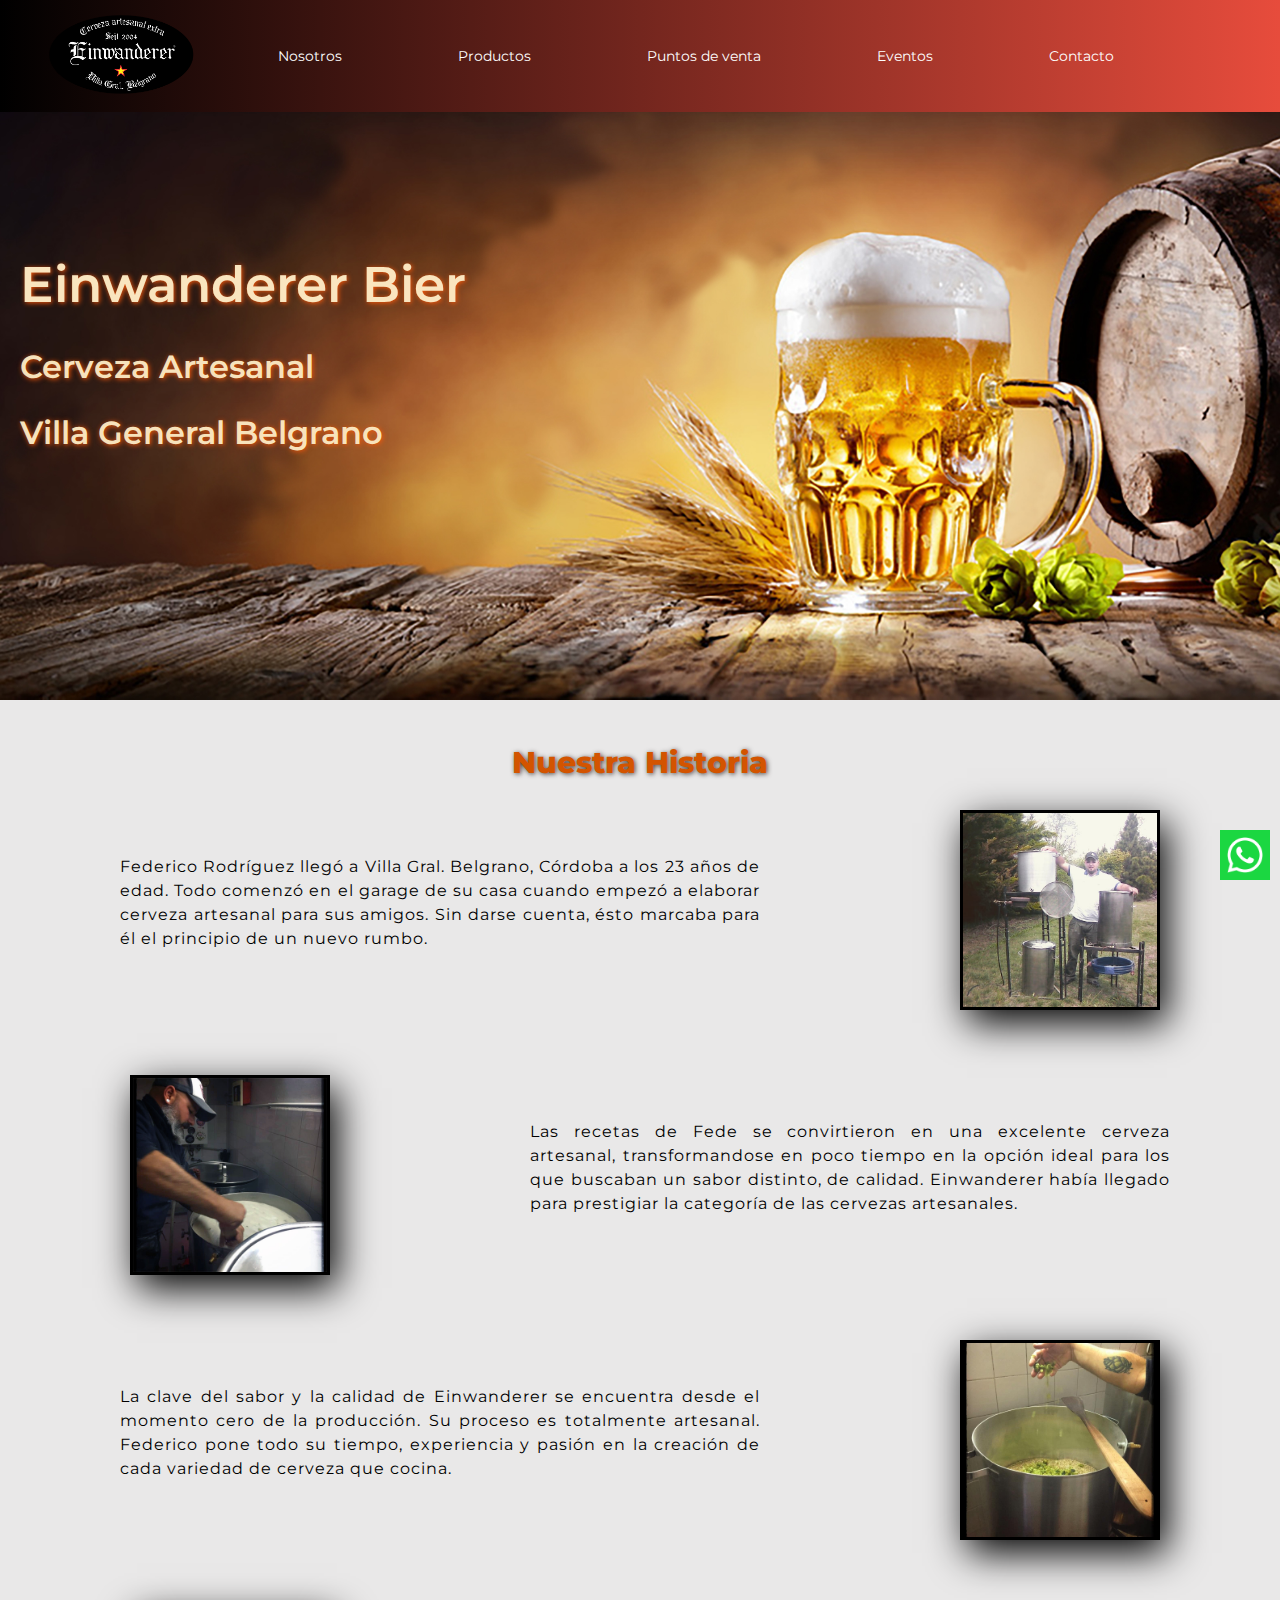
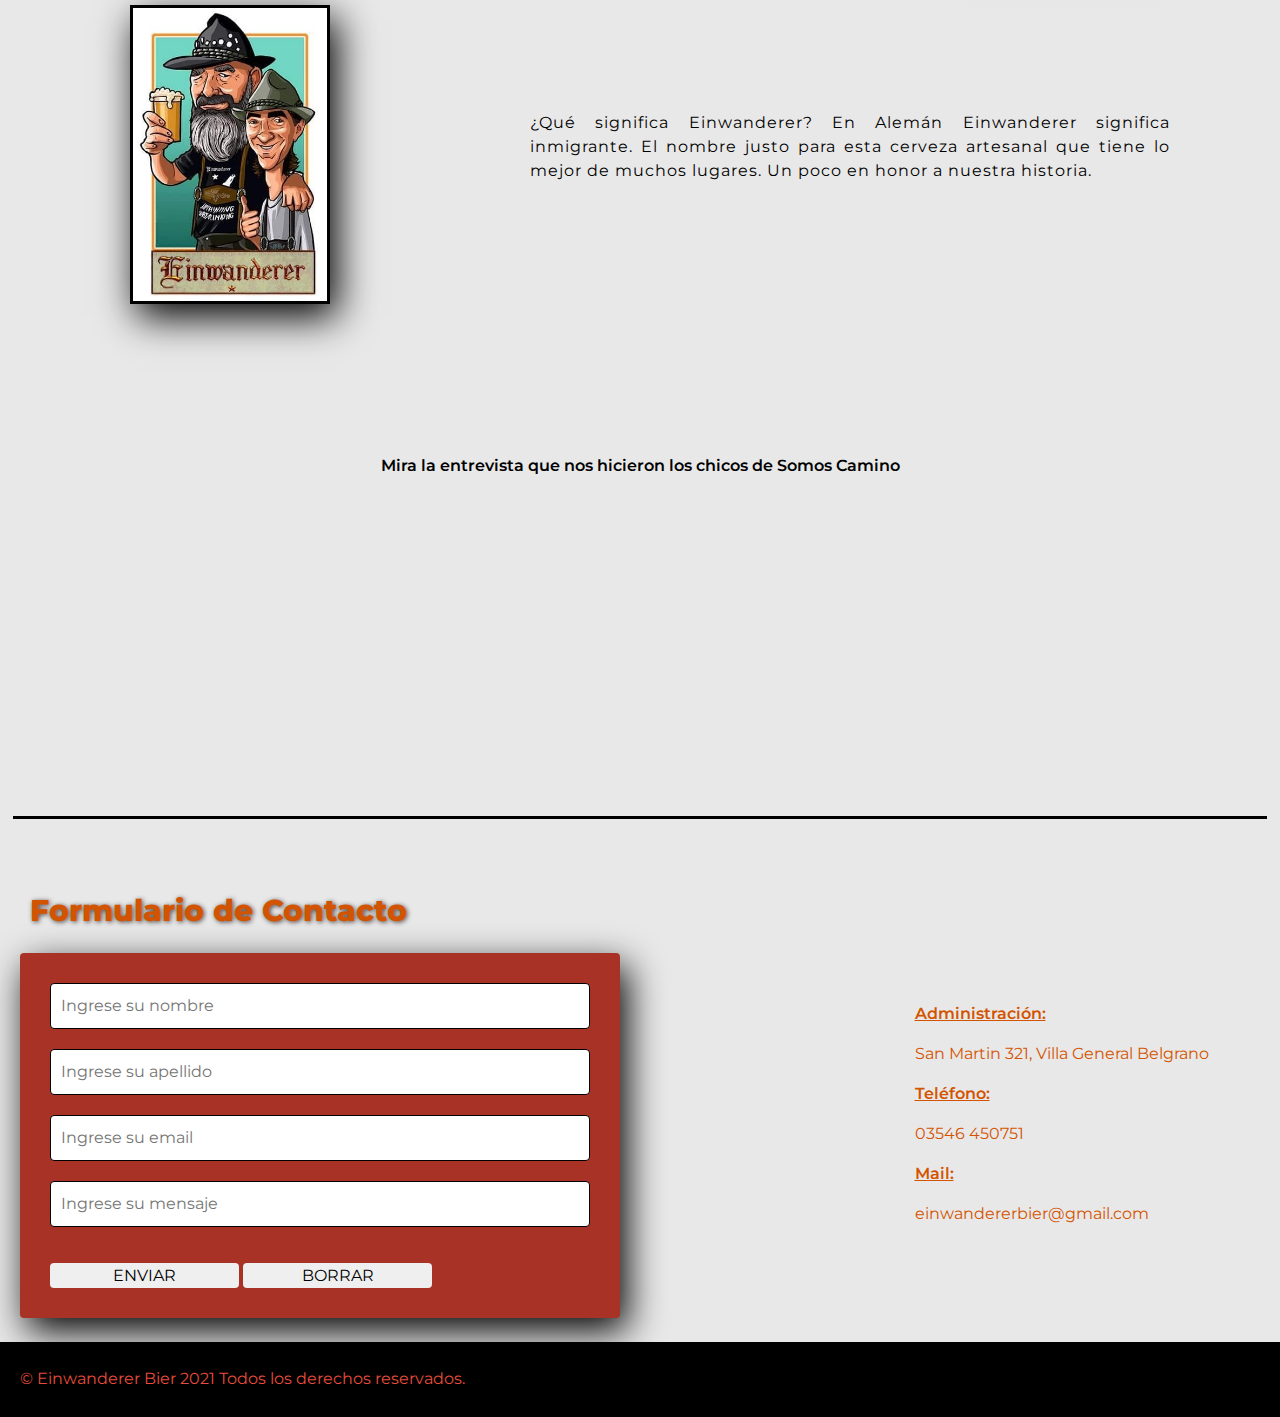
<file: index.html>
<!DOCTYPE html>
<html>
<head>
	<meta charset="utf-8">
	<meta name="description" content="Einwanderer-Bier la mejor cerveceria artesanal de Villa General Belgrano">
	<meta name="keywords" content="Cerveza, Einwanderer, artesanal, Villa General Belgrano, Gin">
	<meta name=viewport content="width=device-width, initial-scale=1">	
	<link rel="stylesheet" href="bootstrap/css/bootstrap.min.css">
	<link rel="stylesheet" href="https://use.fontawesome.com/releases/v5.15.3/css/all.css" integrity="sha384-SZXxX4whJ79/gErwcOYf+zWLeJdY/qpuqC4cAa9rOGUstPomtqpuNWT9wdPEn2fk" crossorigin="anonymous">
    <link rel="stylesheet" type="text/css" href="estilos/style.css">
	<title>Einwanderer Bier</title>
</head>
<body>	
		<div id="grilla">
			<div id="header">
				<!--Barra de navegacion-->
				<nav class="navbar navbar-expand-lg contHeader navbar-light">					
					<a href="index.html" class="logo"> <img src="media/logo1.png"></a>
					<button class="navbar-toggler" type="button" data-toggle="collapse" data-target="#navbarNav" aria-controls="navbarNav" aria-expanded="false" aria-label="Toggle navigation">
					<span class="navbar-toggler-icon"></span>
					</button>
					<div class="collapse navbar-collapse" id="navbarNav">
					<ul class="navbar-nav">
						<li class="nav-item">
							<a class="nav-link" href="#Historia">Nosotros<span class="sr-only"></span></a>
						</li>
						<li class="nav-item">
							<a class="nav-link" href="productos.html">Productos</a>
						</li>
						<li class="nav-item">
							<a class="nav-link" href="pventas.html">Puntos de venta</a>
						</li>
						<li class="nav-item">
							<a class="nav-link" href="eventos.html">Eventos</a>
						</li>
						
						<li class="nav-item">
							<a class="nav-link" href="#formularioContacto">Contacto</a>
						</li>
					</ul>
					</div>
				</nav>
				<!--Fin barra de navegacion-->
			</div>
			<!--Banner-->
			 <section class="banner">
				<div class="imgBanner">					
					<h1 class="type-bold">Einwanderer Bier </h1> 
					<h2 class="type-bold">Cerveza Artesanal</h2>
					 <h2 class="type-bold">Villa General Belgrano</h2>
				</div>			
			</section>
			<!--Fin Banner-->
			<!--Historia-->
			<article id="Historia" class="historia">
				<div class="titulo type-extraBold text-lg">Nuestra Historia</div>
				<div class="nosotros">
					<p class="texto type-regular text-sm">
						Federico Rodríguez llegó a Villa Gral. Belgrano, Córdoba a los 23 años de edad. Todo comenzó en el garage de su casa cuando empezó a elaborar cerveza artesanal para sus amigos.
						Sin darse cuenta, ésto marcaba para él el principio de un nuevo rumbo.					
					</p>
					<img class="foto" src="media/inicios.jpg" alt="imagen de historia">					
				</div>
				<div class="nosotros">
					<img class="fotoUno" src="media/Einwanderer04.jpg" alt="imagen de una coccion">
					<p class="textoUno type-regular text-sm">
						Las recetas de Fede se convirtieron en una excelente cerveza artesanal, transformandose en poco tiempo en la opción ideal para los que buscaban un sabor distinto, de calidad.
						Einwanderer había llegado para prestigiar la categoría de las cervezas artesanales.
					</p>						
				</div>
				<div class="nosotros">					
					<p class="texto type-regular text-sm">
						La clave del sabor y la calidad de Einwanderer se encuentra desde el momento cero de la producción. Su proceso es totalmente artesanal. Federico pone todo su tiempo, experiencia y pasión en la creación de cada variedad de cerveza que cocina.
					</p>
					<img class="foto" src="media/lupulo.jpg" alt="imagen de coccion con lupulo">						
				</div>
				<div class="nosotros">
					<img class="fotoUno" src="media/amargura5.jpg" alt="imagen de Caricatura">
					<p class="textoUno type-regular text-sm">
						¿Qué significa Einwanderer?  En Alemán Einwanderer significa inmigrante. El nombre justo para esta cerveza artesanal que tiene lo mejor de muchos lugares. Un poco en honor a nuestra historia.
					</p>						
				</div>
				<div class="video">
					<p class="textoDos type-bold">Mira la entrevista que nos hicieron los chicos de Somos Camino </p>
					<iframe width="560" height="315" src="https://www.youtube.com/embed/QbAP6XxtoAs" title="YouTube video player" frameborder="0" allow="accelerometer; autoplay; clipboard-write; encrypted-media; gyroscope; picture-in-picture" allowfullscreen></iframe>	
				
				</div>
			</article>
				<!--Fin de historia-->
				<!--Formulario de contacto-->	
			<div id="formularioContacto" class="formulario mtop-2">
				<div class="formularioTitulo type-extraBold text-lg mtop-4 form">Formulario de Contacto</div>
				<form action="post">
					<div class="formContacto bgColorRed mbottom-3">
						<input type="text" class="control " name="nombre" id="nombre" placeholder="Ingrese su nombre" >
						<input type="text" class="control " name="apellido" id="apellido" placeholder="Ingrese su apellido">
						<input type="email" class="control " name="email" id="email" placeholder="Ingrese su email">
						<input type="text" class="control " name="mensaje" id="mensaje" placeholder="Ingrese su mensaje">	
						<button type="button" class=" boton mtop-2" data-toggle="modal" data-target="#enviarModal">
						Enviar
						</button>
						<div class="modal fade" id="enviarModal" tabindex="-1" aria-labelledby="enviarModalLabel" aria-hidden="true">
							<div class="modal-dialog">
								<div class="modal-content">
									<div class="modal-header"> 
										<button type="button" class="close" data-dismiss="modal" aria-label="Close">
											<span aria-hidden="true">&times;</span>
										</button>
									</div>
									<div class="modal-body">
										<p class="text-lg colorRed type-bold">Muchas gracias por enviar su mensaje</p>
									</div>
									<div class="modal-footer">
										<button type="button" class="boton" data-dismiss="modal">Cerrar</button>						  
									</div>
								</div>
							</div>						
						</div>
					<button type="reset" class="boton mtop-2" >Borrar</button>					
				</form>						
				</div>
			</div>
				<!--Fin Formulario de contacto-->
				<!--Datos de contacto-->
			<div class="datos">
				<p class="textoDecorado type-bold">Administración:</p>
				<p>San Martin 321, Villa General Belgrano</p>
				<p class="textoDecorado type-bold">Teléfono:</p>
				<p>03546 450751</p>
				<p class="textoDecorado type-bold">Mail:</p>
				<p>einwandererbier@gmail.com</p>
			</div>
				<!--Fin datos de contacto-->
				<!--Footer-->
			<footer class="footer d-flex flex-row mtop-5">
					<div class="textoFooter d-flex">
						<p>© Einwanderer Bier 2021 Todos los derechos reservados.</p>
					</div>				
					<div class="d-flex flex-row iconos">
					<a href="https://www.instagram.com/einwandererbier/" target="_blank"><i class="fab fa-instagram mt-2 mbottom-2"></i></a>
					<a href="https://www.facebook.com/Einwanderer-Bier-1752479805010813/" target="_blank"><i class="fab fa-facebook mt-2 mbottom-2"></i></a>									
					</div>		
						
			</footer>
				<!--Fin de footer-->
		</div>
				<!--Icono de whatsapp-->
	
		<div class="wa">
			<a href="https://wa.me/5493546450751/" target="_blank"><img src="media/wa.png" alt="" class=" wa wa__icono wa__icono--sm"></a>
		</div>
			<!--Fin icono de whatsapp-->
	<script src="bootstrap/js/jquery-3.5.1.slim.min.js"></script>
    <script src="bootstrap/js/bootstrap.bundle.min.js"></script>
</body>
</html>
</file>
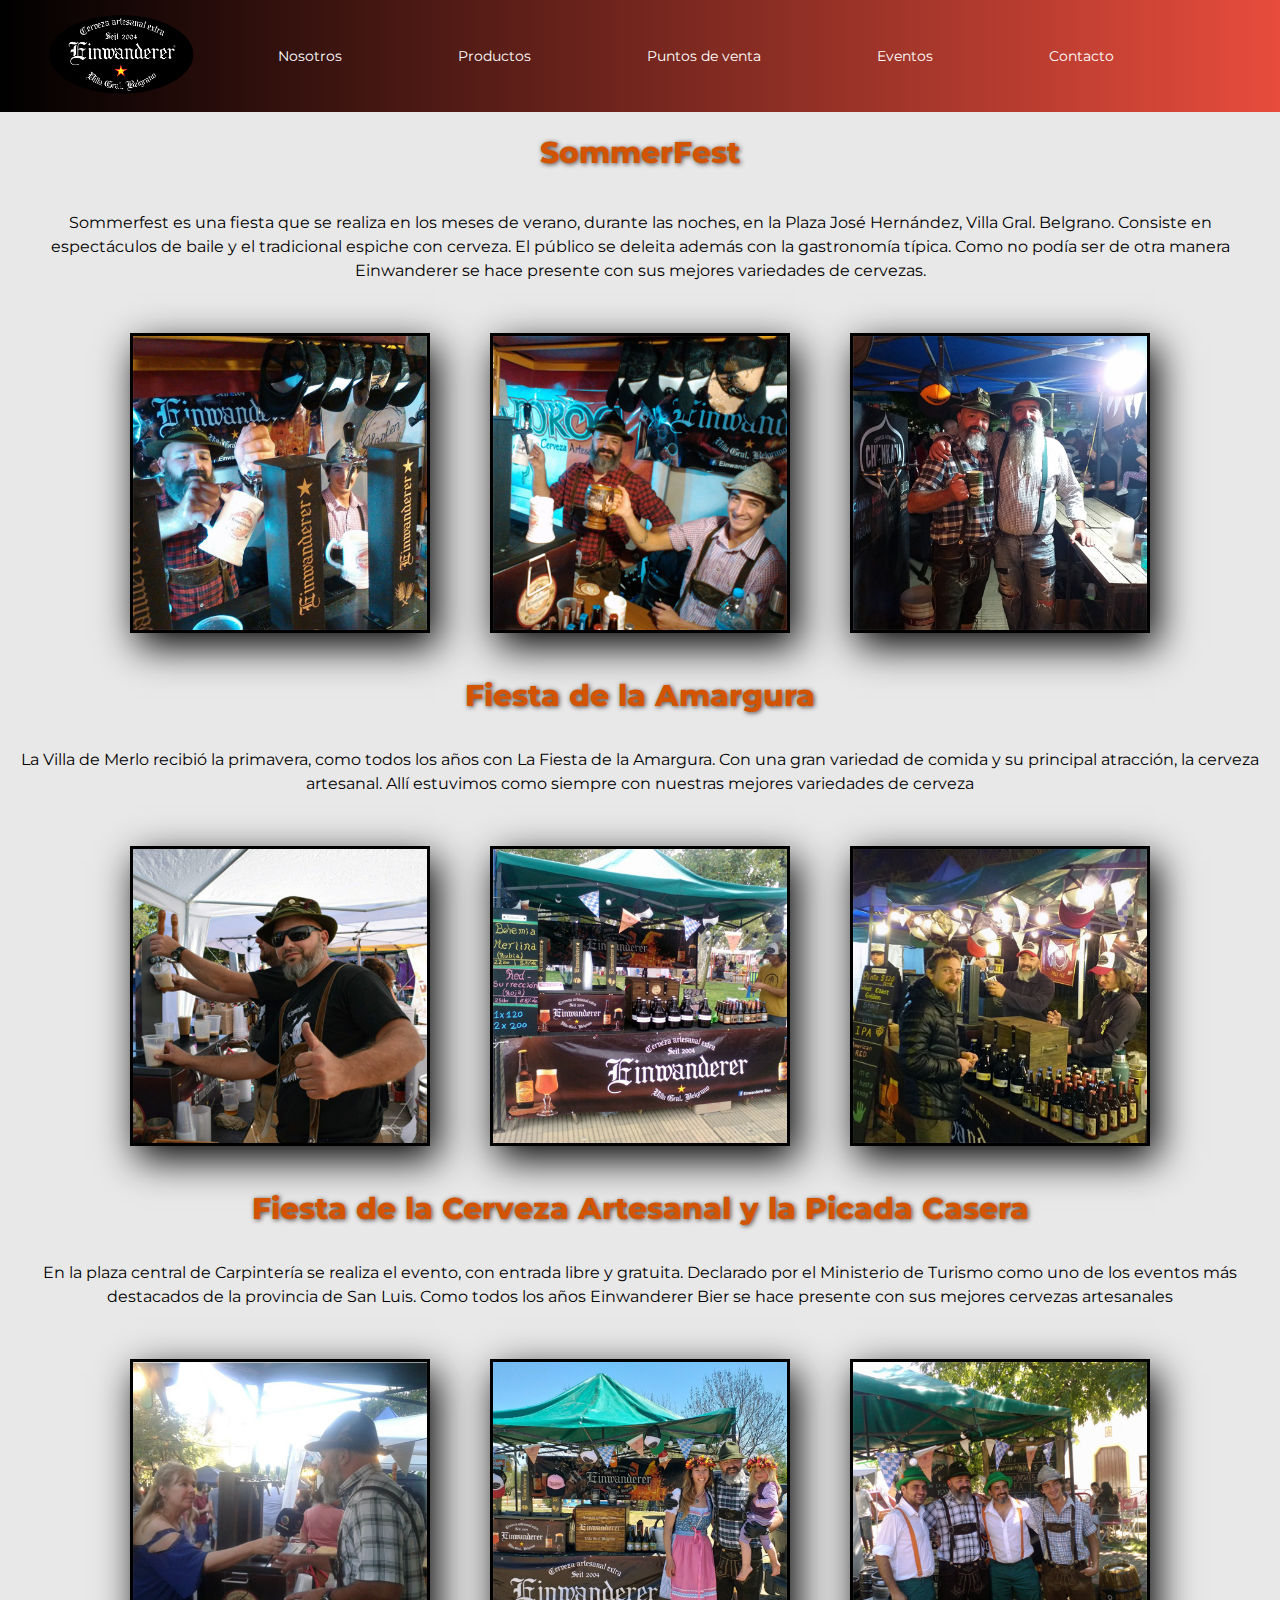
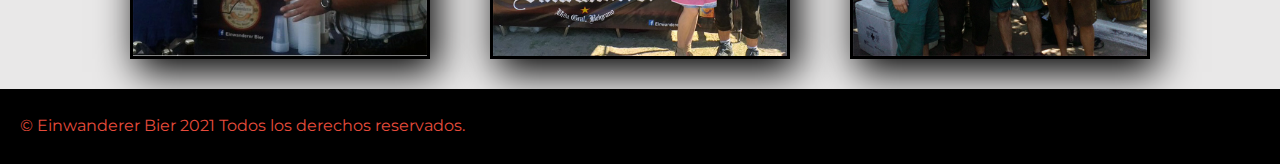
<file: eventos.html>
<!DOCTYPE html>
<html lang="en">
<head>
    <meta charset="utf-8">
	<meta name="description" content="Eventos donde participa Einwanderer Bier">
	<meta name="keywords" content=" cerveza artesanal,Einwanderer,eventos, fiestas, Villa General Belgrano, Merlo, Carpinteria">
	<meta name=viewport content="width=device-width, initial-scale=1">
	<link rel="stylesheet" href="https://use.fontawesome.com/releases/v5.15.3/css/all.css" integrity="sha384-SZXxX4whJ79/gErwcOYf+zWLeJdY/qpuqC4cAa9rOGUstPomtqpuNWT9wdPEn2fk" crossorigin="anonymous">
	<link rel="stylesheet" href="bootstrap/css/bootstrap.min.css">
	<link rel="stylesheet" type="text/css" href="estilos/style.css">
    <title>Eventos</title>
</head>
<body>
   		 <!--Barra de navegacion-->
	<div id="header">
		<nav class="navbar navbar-expand-lg contHeader navbar-light">					
			<a href="index.html" class="logo"> <img src="media/logo1.png"></a>
			<button class="navbar-toggler" type="button" data-toggle="collapse" data-target="#navbarNav" aria-controls="navbarNav" aria-expanded="false" aria-label="Toggle navigation">
			<span class="navbar-toggler-icon"></span>
			</button>
			<div class="collapse navbar-collapse" id="navbarNav">
				<ul class="navbar-nav">
					<li class="nav-item">
						<a class="nav-link" href="index.html#Historia">Nosotros<span class="sr-only"></span></a>
					</li>
					<li class="nav-item">
						<a class="nav-link" href="productos.html">Productos</a>
					</li>
					<li class="nav-item">
						<a class="nav-link" href="pventas.html">Puntos de venta</a>
					</li>
					<li class="nav-item">
						<a class="nav-link" href="eventos.html">Eventos</a>
					</li>					
					<li class="nav-item">
						<a class="nav-link" href="index.html#formularioContacto">Contacto</a>
					</li>
				</ul>
			</div>
		</nav>
	</div>
			<!--Fin barra de navegacion-->
			<!--Eventos-->
	<section>
		<div class="evento">
			<p class="fiestaTituloUno type-extraBold text-lg">SommerFest</p>
			<p class="fiesta"> Sommerfest es una fiesta que se realiza en los meses de verano, durante las noches, en la Plaza José Hernández, Villa Gral. Belgrano.
			Consiste en espectáculos de baile y el tradicional espiche con cerveza. El público se deleita además con la gastronomía típica.
			Como no podía ser de otra manera Einwanderer se hace presente con sus mejores variedades de cervezas.</p>
			<div class="imagenFiesta">
				<img src="media/sommer1.jpg" alt="Sommerfest">
				<img src="media/sommer2.jpg" alt="sommerfest">
				<img src="media/sommer3.jpg" alt="sommerfest">
			</div>
		</div>
		<div class="evento">
			<p class="fiestaTitulo type-extraBold text-lg">Fiesta de la Amargura</p>
			<p class="fiesta">La Villa de Merlo recibió la primavera, como todos los años con La Fiesta de la Amargura.
			Con una gran variedad de comida y su principal atracción, la cerveza artesanal.
			Allí estuvimos como siempre con nuestras mejores variedades de cerveza</p>
			<div class="imagenFiesta">
				<img src="media/amargura1.jpg" alt="fiesta de la amargura">
				<img src="media/amargura2.jpg" alt="fiesta de la amargura">
				<img src="media/amargura4.jpg" alt="fiesta de la amargura">
			</div>
		</div>
		<div class="evento">
			<p class="fiestaTitulo type-extraBold text-lg">Fiesta de la Cerveza Artesanal y la Picada Casera</p>
			<p class="fiesta">En la plaza central de Carpintería se realiza el evento, con entrada libre y gratuita.
			Declarado por el Ministerio de Turismo como uno de los eventos más destacados de la provincia de San Luis.
			Como todos los años Einwanderer Bier se hace presente con sus mejores cervezas artesanales</p>
			<div class="imagenFiesta">
				<img src="media/carpinteria1.jpg" alt="fiesta de Carpinteria">
				<img src="media/carpinteria6.jpg" alt="fiesta de Carpinteria">
				<img src="media/carpinteria3.jpg" alt="fiesta de Carpinteria">
			</div>
		</div>
	</section>	
		<!--Fin de eventos-->
		<!--Footer-->
		<footer class="footer d-flex flex-row mtop-5">
			<div class="textoFooter d-flex">
				<p>© Einwanderer Bier 2021 Todos los derechos reservados.</p>
			</div>				
			<div class="d-flex flex-row iconos">
				<a href="https://www.instagram.com/einwandererbier/" target="_blank"><i class="fab fa-instagram mt-2 mbottom-2"></i></a>
				<a href="https://www.facebook.com/Einwanderer-Bier-1752479805010813/" target="_blank"><i class="fab fa-facebook mt-2 mbottom-2"></i></a>									
			</div>				
		</footer>
		<!--Fin de footer-->

		<script src="bootstrap/js/jquery-3.5.1.slim.min.js"></script>
		<script src="bootstrap/js/bootstrap.bundle.min.js"></script> 
</body>
</html>
</file>
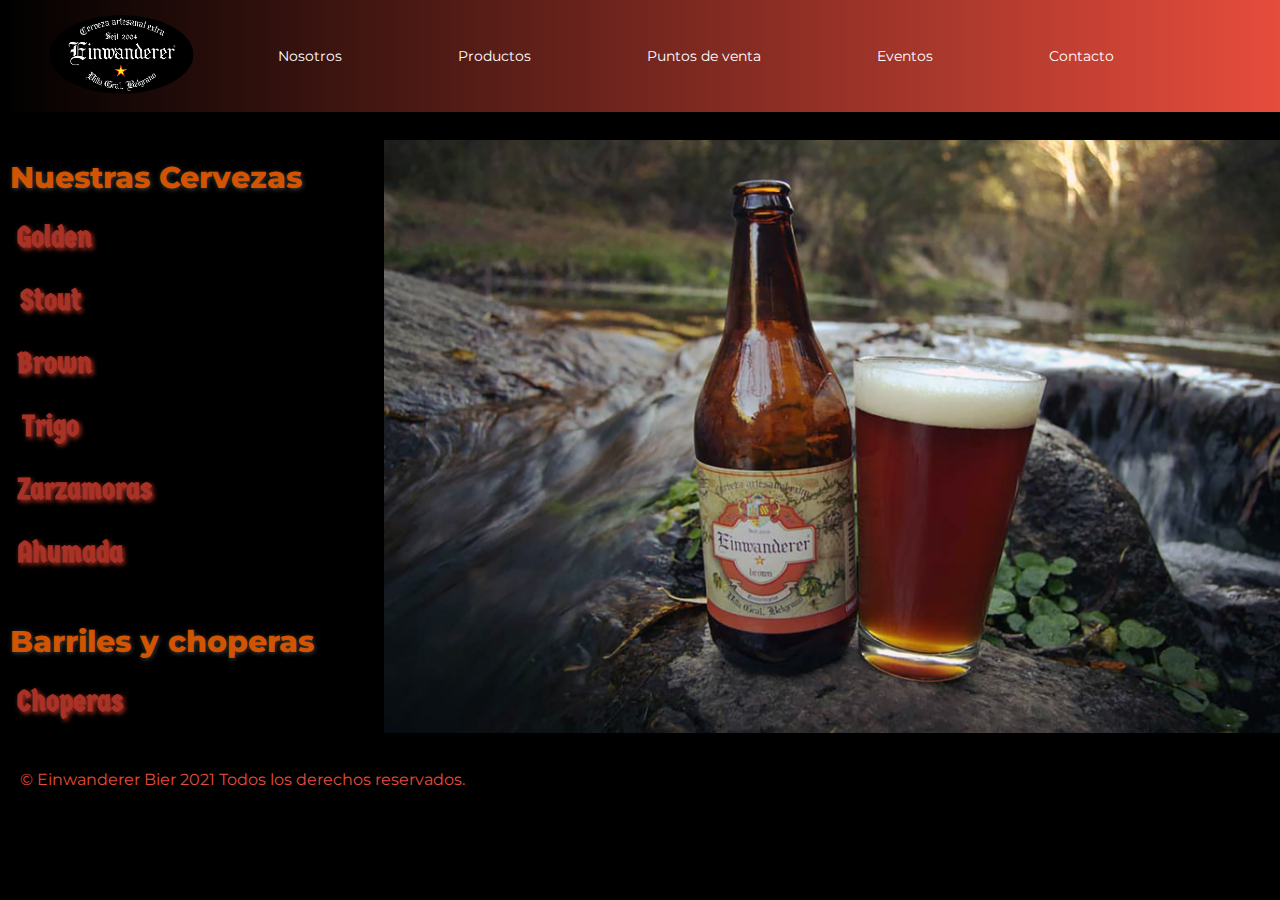
<file: productos.html>
<!DOCTYPE html>
<html>
<head>
	<meta charset="utf-8">
	<meta name="description" content="Variedades de cervezas artesanales y gin">
	<meta name="keywords" content="Rubia, Ipa, negra,roja, cerveza artesanal">
	<meta name=viewport content="width=device-width, initial-scale=1">
	<link rel="stylesheet" href="https://use.fontawesome.com/releases/v5.15.3/css/all.css" integrity="sha384-SZXxX4whJ79/gErwcOYf+zWLeJdY/qpuqC4cAa9rOGUstPomtqpuNWT9wdPEn2fk" crossorigin="anonymous">
	<link rel="stylesheet" href="bootstrap/css/bootstrap.min.css">
	<link rel="stylesheet" type="text/css" href="estilos/style.css">
	<title>Variedades de cervezas </title>
</head>
<body class="cuerpo">
			<!--barra de navegacion-->
	<div id="header">
		<nav class="navbar navbar-expand-lg contHeader navbar-light">					
			<a href="index.html" class="logo"> <img src="media/logo1.png"></a>
			<button class="navbar-toggler" type="button" data-toggle="collapse" data-target="#navbarNav" aria-controls="navbarNav" aria-expanded="false" aria-label="Toggle navigation">
			<span class="navbar-toggler-icon"></span>
			</button>
			<div class="collapse navbar-collapse" id="navbarNav">
				<ul class="navbar-nav">
					<li class="nav-item">
						<a class="nav-link" href="index.html#Historia">Nosotros<span class="sr-only"></span></a>
					</li>
					<li class="nav-item">
						<a class="nav-link" href="productos.html">Productos</a>
					</li>
					<li class="nav-item">
						<a class="nav-link" href="pventas.html">Puntos de venta</a>
					</li>
					<li class="nav-item">
						<a class="nav-link" href="eventos.html">Eventos</a>
					</li>					
					<li class="nav-item">
						<a class="nav-link" href="index.html#formularioContacto">Contacto</a>
					</li>
				</ul>
			</div>
		</nav>
	</div>
			<!--Fin barra de navegacion-->
			<!--Listado de productos con sus descripciones en modal-->
		<section class="variedades "> 			
			<h1 class="variedadesTitulo type-extraBold text-lg ">Nuestras Cervezas</h1>					
			<div>				
				<button type="button" class="btn btn btn-lg colorRed type-bold text-md" data-toggle="modal" data-target="#cervrubia">
                  Golden
                </button>			
				<div class="modal fade container-fluid" id="cervrubia" tabindex="-2" aria-labelledby="cervrubiaLabel" aria-hidden="true">
				  	<div class="modal-dialog">
				    	<div class="modal-content">
				      	<div class="modal-header ">				        
				        	<button type="button" class="close" data-dismiss="modal" aria-label="Close">
				          	<span aria-hidden="true">&times;</span>
				        	</button>
				      	</div>
				      	<div class="modal-body d-block">
				      		<h2 class="colorOranje">DORADA / FRESCA / SUAVE / FRUTADA</h2>
							<p>
								Existen muchas cervezas doradas y refrescantes. Pero frutadas y con destellos finales de lúpulo, sólo hay un estilo, la nuestra. En Einwanderer rescatamos la antigua receta de la cerveza favorita de los bebedores en colonia, Alemania, y la honramos desde el 2004. En nuestra cocina, su legado sigue intacto.
							</p>
							<h2 class="colorOranje ">Maridaje ideal</h2>
							<p>
								Platos suaves / Fiambres / Ensaladas / Comida Alemana / Pollo / Lemon Pie
							</p>
							<div class="imag">
								<img src="media/golden.jpg" srcset="media/goldenmob.jpg 567w, media/golden.jpg" alt="Imagen de cerveza Golden">
							</div>
				      </div>				      
				    </div>
				  </div>
				</div>
			</div>
			<div >				
				<button type="button" class="btn btn btn-lg colorRed type-bold text-md" data-toggle="modal" data-target="#cervnegra">
                  Stout
                </button>				
				<div class="modal fade container-fluid" id="cervnegra" tabindex="-2" aria-labelledby="exampleModalLabel" 	aria-hidden="true">
				  	<div class="modal-dialog">
				    	<div class="modal-content">
				      		<div class="modal-header ">				        
				        		<button type="button" class="close" data-dismiss="modal" aria-label="Close">
				          		<span aria-hidden="true">&times;</span>
				        		</button>
				      		</div>
				      		<div class="modal-body d-block">
				      			<h2 class="colorOranje">MARRÓN OSCURA / CHOCOLATE / MALTA TOSTADA</h2>
								<p>
									Maltas oscuras. Sabor y aroma penetrante y nocturno. Chocolate, azúcar negro y café. La Stout es la cerveza tributo a la cultura de los primeros pubs en el puerto de Londres. Cheers.
								</p>
								<h2 class="colorOranje ">Maridaje ideal</h2>
								<p>
									Embutidos / Mariscos / Hamburguesas / Carnes grilladas o ahumadas
								</p>
								<div class="imag">
									<img src="media/stout.jpg" srcset="media/stoutmob.jpg 567w, media/stout.jpg" alt="Imagen de cerveza Stout">
								</div>				       
				      		</div>				      
				    	</div>
				  </div>
				</div>				
			</div>
			<div>				
				<button type="button" class="btn btn btn-lg colorRed type-bold text-md" data-toggle="modal" data-target="#cervroja">
                  Brown
                </button>			
				<div class="modal fade container-fluid" id="cervroja" tabindex="-2" aria-labelledby="cervrojalabel" aria-hidden="true">
				  	<div class="modal-dialog">
				    	<div class="modal-content">
				      		<div class="modal-header ">				        
				        		<button type="button" class="close" data-dismiss="modal" aria-label="Close">
								<span aria-hidden="true">&times;</span>
								</button>
				      		</div>
				      		<div class="modal-body d-block">
								<h2 class="colorOranje">RUBÍ / MALTOSA / FÁCIL DE TOMAR</h2>
								<p>
									Escocia es tierra de cebada y nuestra cerveza Brown lleva ese paisaje impregnado en su código genético. Rubí intenso. Seis grados de alcohol. Dulce y maltosa. Una fórmula a prueba del paso del tiempo.
								</p>
								<h2 class="colorOranje ">Maridaje ideal</h2>
								<p>
									Platos agridulces / Ahumados / Papas  / Cerdo / Cordero
								</p>
								<div class="imag">
									<img src="media/brown.jpg" srcset="media/brownmob.jpg 567w, media/brown.jpg" alt="Imagen de cerveza Brown">
								</div>				       
				     	 </div>				      
				    	</div>
				  	</div>
				</div>				
			</div>
			<div>				
				<button type="button" class="btn btn btn-lg colorRed type-bold text-md text-md" data-toggle="modal" data-target="#cervipa">
                 Trigo
                </button>				
				<div class="modal fade container-fluid" id="cervipa" tabindex="-2" aria-labelledby="cervipalabel" aria-hidden="true">
					<div class="modal-dialog">
						<div class="modal-content">
							<div class="modal-header ">				        
								<button type="button" class="close" data-dismiss="modal" aria-label="Close">
								<span aria-hidden="true">&times;</span>
								</button>
							</div>
							<div class="modal-body d-block">
								<h2 class="colorOranje">ÁMBAR / FRUTADA / TURBIA / LEVE ACIDEZ</h2>
								<p>
									Inspirada en las Weizen de trigo turbias del sur de Alemania, tiene un carácter cítrico-frutado y una leve acidez por el uso de pomelo rosado.
								</p>
								<h2 class="colorOranje ">Maridaje ideal</h2>
								<p>
									Pescados / Frutos de mar / Rabas con limón / Mousses cítricas.
								</p>
								<div class="imag">
									<img src="media/trigo.jpg" srcset="media/trigomob.jpg 567w, media/trigo.jpg" alt="Imagen de cerveza de Trigo">
								</div>				       
							</div>				      
						</div>
					</div>
				</div>				
			</div>
			<div>				
				<button type="button" class="btn btn btn-lg colorRed type-bold text-md text-md" data-toggle="modal" data-target="#cervzarza">
                  Zarzamoras
                </button>				
				<div class="modal fade container-fluid" id="cervzarza" tabindex="-2" aria-labelledby="cervzarzalabel" aria-hidden="true">
					<div class="modal-dialog">
						<div class="modal-content">
							<div class="modal-header ">				        
								<button type="button" class="close" data-dismiss="modal" aria-label="Close">
								<span aria-hidden="true">&times;</span>
								</button>
							</div>
							<div class="modal-body d-block">
								<h2 class="colorOranje">ÁMBAR / FRUTADA / FRESCA / LEVE ACIDEZ</h2>
								<p>
									Una Weizen de trigo a la que se le agregan Zarzamoras recolectadas en la Cumbrecita, tiene un carácter frutado y una leve acidez. Una cerveza única en su espcie.
								</p>
								<h2 class="colorOranje ">Maridaje ideal</h2>
								<p>
									Ensaladas / Rolls / Wraps / Carnes Blancas
								</p>
								<div class="imag">
									<img src="media/zarzamora.jpg" srcset="media/zarzamoramob.jpg 567w, media/zarzamora.jpg" alt="Imagen de cerveza Con Zarzamoras">
								</div>				       
							</div>				      
						</div>
					</div>
				</div>				
			</div>
			<div>				
				<button type="button" class="btn btn btn-lg colorRed type-bold text-md text-md" data-toggle="modal" data-target="#cervahum">
                   Ahumada
                </button>				
				<div class="modal fade container-fluid" id="cervahum" tabindex="-2" aria-labelledby="cervahumlabel" aria-hidden="true">
					<div class="modal-dialog">
						<div class="modal-content">
							<div class="modal-header ">				        
								<button type="button" class="close" data-dismiss="modal" aria-label="Close">
								<span aria-hidden="true">&times;</span>
								</button>
							</div>
							<div class="modal-body d-block">
								<h2 class="colorOranje">NEGRA / FUERTE / TOSTADA / LICOROSA / AHUMADA</h2>
								<p>
									Esencia inglesa de exportación. Tímidos, abstenerse. Una cerveza negra, tostada , empapada de alcohol y pasas, amarga y ahumada.
								</p>
								<h2 class="colorOranje ">Maridaje ideal</h2>
								<p>
									Quesos fuertes / Jamón crudo / Tortas de chocolate / Trufas / Tiramisú
								</p>
								<div class="imag">
									<img src="media/ahumada.jpg" srcset="media/ahumadamob.jpg 567w, media/ahumada.jpg" alt="Imagen de cerveza Negra Ahumada">
								</div>				       
							</div>				      
						</div>
					</div>
				</div>				
			</div>		
			<div class="chop">
				<h3 class="type-extraBold choperaTitulo text-lg mtop-5">Barriles y choperas</h3>
				<button type="button" class="btn btn btn-lg colorRed type-bold text-md" data-toggle="modal" data-target="#choperas">
                 	 Choperas
            	</button>				
				<div class="modal fade container-fluid" id="choperas" tabindex="-2" aria-labelledby="choperasLabel" aria-hidden="true">
					<div class="modal-dialog">
						<div class="modal-content">
							<div class="modal-header ">								
								<button type="button" class="close" data-dismiss="modal" aria-label="Close">
								<span aria-hidden="true">&times;</span>
								</button>
							</div>
							<div class="modal-body d-block">
								<h2 class="colorOranje">Alquiler de choperas</h2>
								<p>
									Alquiler de choperas, consultanos estilos y precio. Barriles de 20 y 30 litros
								</p>								
								<div class="imag">
									<img src="media/alquiler.jpg" srcset="media/alquiler-mob.jpg 567w, media/alquiler.jpg" alt="Imagen de Chopera para alquiler">
								</div>
							</div>
						</div>
					</div>
				</div>
			</div>			
		</section>
				<!--Fin de la seccion productos-->
				<!--Footer-->
				<footer class="footer d-flex flex-row mtop-5">
					<div class="textoFooter d-flex">
						<p>© Einwanderer Bier 2021 Todos los derechos reservados.</p>
					</div>				
					<div class="d-flex flex-row iconos">
						<a href="https://www.instagram.com/einwandererbier/" target="_blank"><i class="fab fa-instagram mt-2 mbottom-2"></i></a>
						<a href="https://www.facebook.com/Einwanderer-Bier-1752479805010813/" target="_blank"><i class="fab fa-facebook mt-2 mbottom-2"></i></a>									
					</div>				
				</footer>
		<!--Fin de footer-->
		
	
	<script src="bootstrap/js/jquery-3.5.1.slim.min.js"></script>
    <script src="bootstrap/js/bootstrap.bundle.min.js"></script>
</body>
</html>
</file>
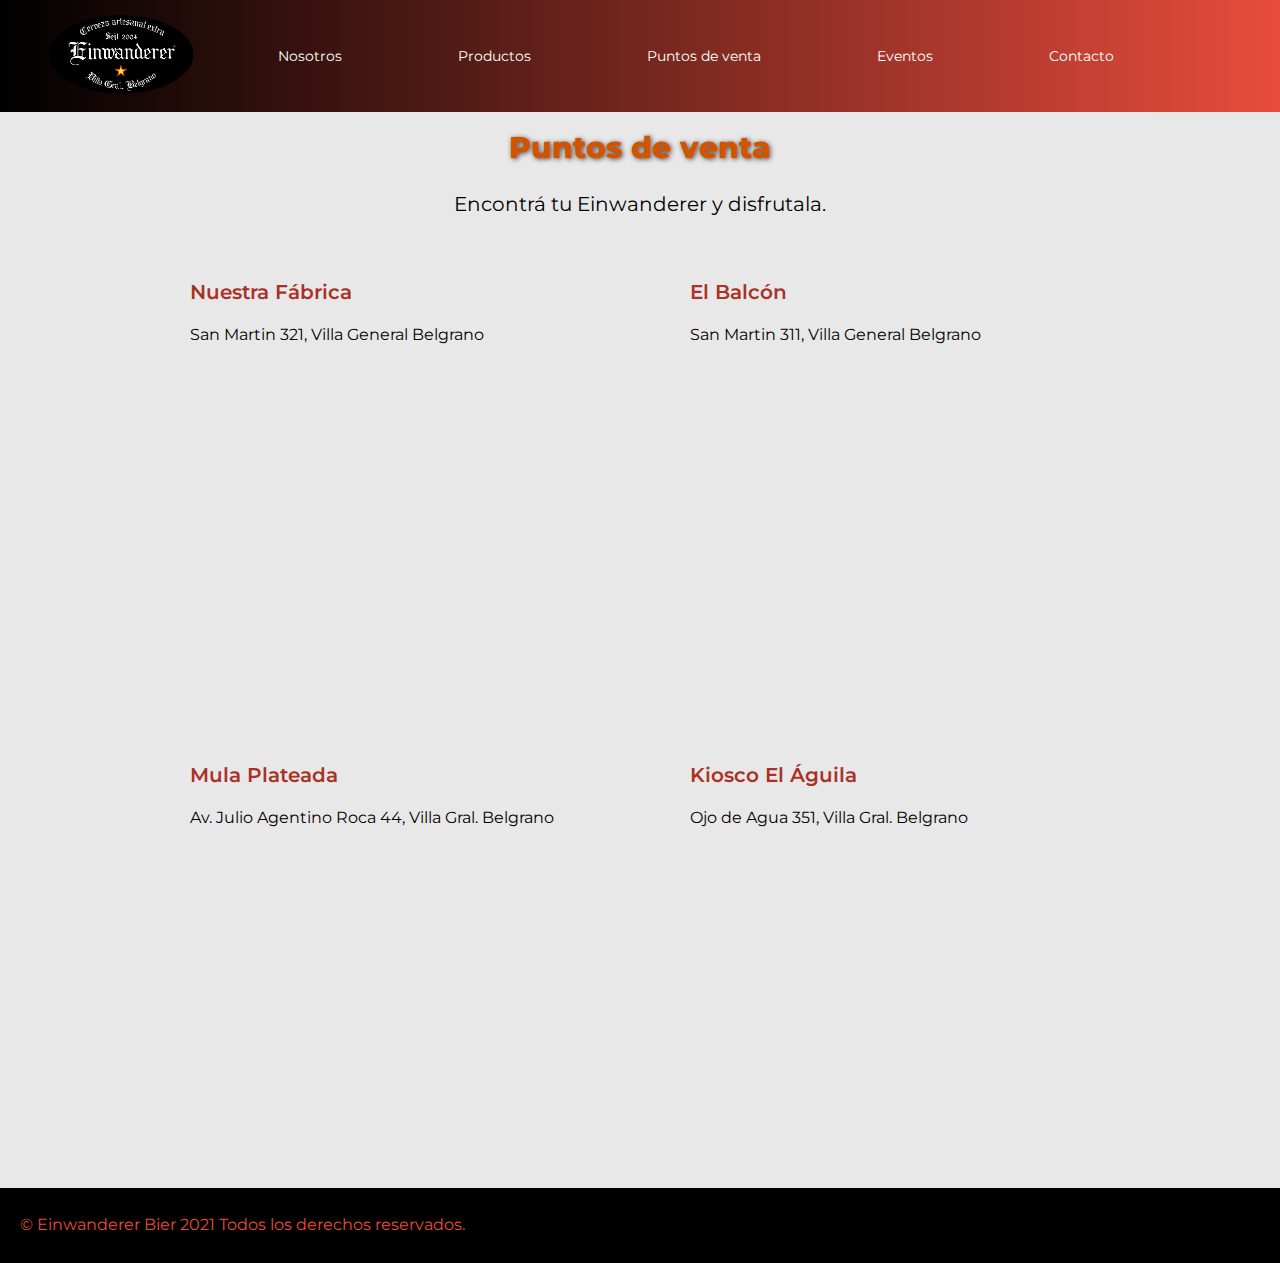
<file: pventas.html>
<!DOCTYPE html>
<html lang="en">
<head>
    <meta charset="utf-8">
	<meta name="description" content="Puntos de venta de la cerveza Einwanderer">
	<meta name="keywords" content="Rubia, Ipa, negra,roja,trigo, cerveza artesanal, Villa General Belgrano">
	<meta name=viewport content="width=device-width, initial-scale=1">
    <link rel="stylesheet" href="https://use.fontawesome.com/releases/v5.15.3/css/all.css" integrity="sha384-SZXxX4whJ79/gErwcOYf+zWLeJdY/qpuqC4cAa9rOGUstPomtqpuNWT9wdPEn2fk" crossorigin="anonymous">
	<link rel="stylesheet" href="bootstrap/css/bootstrap.min.css">
	<link rel="stylesheet" type="text/css" href="estilos/style.css">
    <title>Puntos de venta de Einwanderer</title>
</head>
<body>
            <!--Barra de navegacion-->
    <div id="header">
		<nav class="navbar navbar-expand-lg contHeader navbar-light">					
			<a href="index.html" class="logo"> <img src="media/logo1.png"></a>
			<button class="navbar-toggler" type="button" data-toggle="collapse" data-target="#navbarNav" aria-controls="navbarNav" aria-expanded="false" aria-label="Toggle navigation">
			<span class="navbar-toggler-icon"></span>
			</button>
			<div class="collapse navbar-collapse" id="navbarNav">
                <ul class="navbar-nav">
                    <li class="nav-item">
                        <a class="nav-link" href="index.html#Historia">Nosotros<span class="sr-only"></span></a>
                    </li>
                    <li class="nav-item">
                        <a class="nav-link" href="productos.html">Productos</a>
                    </li>
                    <li class="nav-item">
                        <a class="nav-link" href="pventas.html">Puntos de venta</a>
                    </li>
                    <li class="nav-item">
                        <a class="nav-link" href="eventos.html">Eventos</a>
                    </li>
                    
                    <li class="nav-item">
                        <a class="nav-link" href="index.html#formularioContacto">Contacto</a>
                    </li>
                </ul>
			</div>
		</nav>
	</div>
            <!--Fin barra de navegacion-->
            <!--Listado de puntos de venta con mapas-->
    <div class="puntoVenta">
        <h1 class="titulo type-extraBold text-lg">Puntos de venta</h1>
        <p class="text-md descripcion">Encontrá tu Einwanderer y disfrutala.</p>
        <div class="puntoUno">
            <p class="type-bold puntos text-md">Nuestra Fábrica</p>
            <p>San Martin 321, Villa General Belgrano</p>
            <iframe src="https://www.google.com/maps/embed?pb=!1m18!1m12!1m3!1d3384.5725501627085!2d-64.56028878528753!3d-31.972491130567963!2m3!1f0!2f0!3f0!3m2!1i1024!2i768!4f13.1!3m3!1m2!1s0x95d2b045942b29af%3A0xfd9f55586f61b535!2sAv.%20San%20Mart%C3%ADn%20321%2C%20Villa%20Gral.%20Belgrano%2C%20C%C3%B3rdoba!5e0!3m2!1ses!2sar!4v1625585142773!5m2!1ses!2sar" width="400" height="300" style="border:0;" allowfullscreen="" loading="lazy"></iframe>
        </div>
        <div class="puntoDos">
            <p class="type-bold puntos text-md">El Balcón</p>
            <p>San Martin 311, Villa General Belgrano</p>
            <iframe src="https://www.google.com/maps/embed?pb=!1m18!1m12!1m3!1d3384.570802389905!2d-64.5603237852028!3d-31.972538530570368!2m3!1f0!2f0!3f0!3m2!1i1024!2i768!4f13.1!3m3!1m2!1s0x95d2b0459679f633%3A0x197ef139b2af0fd8!2sAv.%20San%20Mart%C3%ADn%20311%2C%20Villa%20Gral.%20Belgrano%2C%20C%C3%B3rdoba!5e0!3m2!1ses!2sar!4v1626715587041!5m2!1ses!2sar" width="400" height="300" style="border:0;" allowfullscreen="" loading="lazy"></iframe>           
        </div>
        <div class="puntoTres">
            <p class="type-bold puntos text-md">Mula Plateada</p>
            <p>Av. Julio Agentino Roca 44, Villa Gral. Belgrano</p>
            <iframe src="https://www.google.com/maps/embed?pb=!1m18!1m12!1m3!1d3384.3611136732725!2d-64.56179538483812!3d-31.97822488122052!2m3!1f0!2f0!3f0!3m2!1i1024!2i768!4f13.1!3m3!1m2!1s0x95d2b043735e5627%3A0xd9d7e09db54cf420!2sAv.%20Julio%20Argentino%20Roca%2044%2C%20X5149%20Villa%20Gral.%20Belgrano%2C%20C%C3%B3rdoba!5e0!3m2!1ses!2sar!4v1625585656810!5m2!1ses!2sar" width="400" height="300" style="border:0;" allowfullscreen="" loading="lazy"></iframe>
        </div>
        <div class="puntoCuatro">
            <p class="type-bold puntos text-md">Kiosco El Águila</p>
            <p>Ojo de Agua 351, Villa Gral. Belgrano</p>
            <iframe src="https://www.google.com/maps/embed?pb=!1m18!1m12!1m3!1d3384.306532025353!2d-64.55580628483806!3d-31.979704881220016!2m3!1f0!2f0!3f0!3m2!1i1024!2i768!4f13.1!3m3!1m2!1s0x95d2b0403477d389%3A0x9e38cd0f6ccc4f09!2sOjo%20de%20Agua%20351%2C%20Villa%20Gral.%20Belgrano%2C%20C%C3%B3rdoba!5e0!3m2!1ses!2sar!4v1625585950622!5m2!1ses!2sar" width="400" height="300" style="border:0;" allowfullscreen="" loading="lazy"></iframe>
        </div>
    </div>
            <!--Fin del listado de puntos de venta-->
            <!--Footer-->
            <footer class="footer d-flex flex-row mtop-5">
                <div class="textoFooter d-flex">
                    <p>© Einwanderer Bier 2021 Todos los derechos reservados.</p>
                </div>				
                <div class="d-flex flex-row iconos">
                    <a href="https://www.instagram.com/einwandererbier/" target="_blank"><i class="fab fa-instagram mt-2 mbottom-2"></i></a>
                    <a href="https://www.facebook.com/Einwanderer-Bier-1752479805010813/" target="_blank"><i class="fab fa-facebook mt-2 mbottom-2"></i></a>									
                </div>				
            </footer>
            <!--Fin footer-->
    <script src="bootstrap/js/jquery-3.5.1.slim.min.js"></script>
    <script src="bootstrap/js/bootstrap.bundle.min.js"></script>
</body>
</html>
</file>
<file: estilos/style.css>
@import url("https://fonts.googleapis.com/css2?family=Montserrat:wght@300;400;600;800&display=swap");
@import url("https://fonts.googleapis.com/css2?family=Germania+One&display=swap");
body {
  font-family: "Montserrat", sans-serif;
  font-style: normal;
  background-color: #e9e8e8;
}

#grilla {
  display: -ms-grid;
  display: grid;
      grid-template-areas: "nav nav" "ban ban" "nos nos" "cont cont1"	 "foot foot";
  -ms-grid-columns: auto;
      grid-template-columns: auto;
  -ms-grid-rows: auto;
      grid-template-rows: auto;
  justify-items: center;
  -webkit-box-align: end;
      -ms-flex-align: end;
          align-items: end;
  -ms-flex-line-pack: start;
      align-content: start;
  height: 100vh;
  margin: auto;
}

#header {
  -ms-grid-row: 1;
  -ms-grid-column: 1;
  -ms-grid-column-span: 2;
  grid-area: nav;
  width: 100%;
  background: -webkit-gradient(linear, right top, left top, from(#e74c3c), to(#000000));
  background: linear-gradient(to left, #e74c3c, #000000);
  position: fixed;
  top: 0px;
}

#header .logo img {
  width: 200px;
  margin-left: 20px;
}

.contHeader {
  display: -webkit-box;
  display: -ms-flexbox;
  display: flex;
  -webkit-box-orient: horizontal;
  -webkit-box-direction: normal;
      -ms-flex-direction: row;
          flex-direction: row;
  -webkit-box-pack: justify;
      -ms-flex-pack: justify;
          justify-content: space-between;
  -webkit-box-align: center;
      -ms-flex-align: center;
          align-items: center;
  -ms-flex-line-pack: center;
      align-content: center;
}

.contHeader ul {
  list-style-type: none;
}

.contHeader li {
  display: inline-block;
  padding: 0 50px;
  font-size: 14px;
}

.contHeader li:hover {
  -webkit-transform: translateX(12px);
          transform: translateX(12px);
  -webkit-transition: all 700ms ease-in-out;
  transition: all 700ms ease-in-out;
}

.navbar {
  padding: 0;
}

.navbar-light .navbar-nav .nav-link {
  color: white;
}

.nav-link:hover {
  color: white !important;
}

.banner {
  -ms-grid-row: 2;
  -ms-grid-column: 1;
  -ms-grid-column-span: 2;
  grid-area: ban;
  -ms-flex-item-align: stretch;
      align-self: stretch;
  justify-self: stretch;
  color: rgba(250, 232, 194, 0.986);
  width: 100%;
  min-height: 700px;
  background-image: url("../media/banner.jpg");
  background-position: center;
  background-size: cover;
  background-repeat: no-repeat;
  display: -webkit-box;
  display: -ms-flexbox;
  display: flex;
  -webkit-box-orient: vertical;
  -webkit-box-direction: normal;
      -ms-flex-direction: column;
          flex-direction: column;
  -webkit-box-pack: start;
      -ms-flex-pack: start;
          justify-content: flex-start;
  -webkit-box-align: start;
      -ms-flex-align: start;
          align-items: start;
  -ms-flex-wrap: wrap;
      flex-wrap: wrap;
  padding-left: 20px;
}

.banner .imgBanner {
  display: -webkit-box;
  display: -ms-flexbox;
  display: flex;
  -webkit-box-pack: start;
      -ms-flex-pack: start;
          justify-content: start;
  -webkit-box-align: start;
      -ms-flex-align: start;
          align-items: start;
  width: 600px;
  margin-top: 140px;
  -ms-flex-wrap: wrap;
      flex-wrap: wrap;
}

.banner .imgBanner h1 {
  -ms-flex-item-align: start;
      -ms-grid-row-align: start;
      align-self: start;
  line-height: 1.8em;
  margin-top: 100px;
  text-shadow: 1px 1px 5px #f7570a;
  display: inline-block;
  font-size: 50px;
}

.banner .imgBanner h2 {
  -ms-flex-item-align: start;
      -ms-grid-row-align: start;
      align-self: start;
  line-height: 1.8em;
  text-shadow: 1px 1px 5px #f7570a;
  display: inline-block;
}

.historia {
  -ms-grid-row: 3;
  -ms-grid-column: 1;
  -ms-grid-column-span: 2;
  grid-area: nos;
}

.historia .titulo {
  font-family: "Montserrat", sans-serif;
  margin: 10px;
  padding-top: 10px;
  margin-top: 30px;
  color: #D35400;
  text-shadow: 1px 1px 5px #4a4340;
  text-align: center;
}

.historia .nosotros {
  display: -webkit-box;
  display: -ms-flexbox;
  display: flex;
  -ms-flex-wrap: wrap;
      flex-wrap: wrap;
  -webkit-box-orient: horizontal;
  -webkit-box-direction: normal;
      -ms-flex-direction: row;
          flex-direction: row;
  -webkit-box-pack: center;
      -ms-flex-pack: center;
          justify-content: center;
  -webkit-box-align: center;
      -ms-flex-align: center;
          align-items: center;
}

.historia .texto {
  font-family: "Montserrat", sans-serif;
  letter-spacing: 1px;
  text-align: justify;
  width: 50%;
  margin-bottom: 50px;
  -ms-flex-wrap: wrap;
      flex-wrap: wrap;
}

.historia .textoUno {
  font-family: "Montserrat", sans-serif;
  letter-spacing: 1px;
  text-align: justify;
  width: 50%;
  margin-bottom: 50px;
  margin-left: 200px;
  -ms-flex-wrap: wrap;
      flex-wrap: wrap;
}

.historia .textoDos {
  text-align: center;
}

.historia .foto {
  width: 200px;
  border: solid black;
  margin-left: 200px;
  margin-top: 15px;
  -webkit-box-shadow: 7px 13px 37px #000;
          box-shadow: 7px 13px 37px #000;
  margin-bottom: 50px;
}

.historia .fotoUno {
  width: 200px;
  border: solid black;
  margin-left: 20px;
  margin-top: 15px;
  -webkit-box-shadow: 7px 13px 37px #000;
          box-shadow: 7px 13px 37px #000;
  margin-bottom: 50px;
}

.historia .video {
  margin: 13px;
  text-align: center;
  border-bottom: solid black;
  margin-top: 100px;
}

.formulario {
  -ms-grid-row: 4;
  -ms-grid-column: 1;
  grid-area: cont;
  width: 100%;
}

.formulario .formularioTitulo {
  font-family: "Montserrat", sans-serif;
  margin: 10px;
  padding-top: 10px;
  margin-top: 30px;
  color: #D35400;
  text-shadow: 1px 1px 5px #4a4340;
  margin-left: 30px;
}

.form {
  margin-left: 50px;
}

.formContacto {
  font-family: "Montserrat", sans-serif;
  width: 600px;
  padding: 30px;
  margin: 20px;
  border-radius: 4px;
  color: #F7F9F9;
  -webkit-box-shadow: 7px 13px 37px #000;
          box-shadow: 7px 13px 37px #000;
  background-color: #A93226;
}

.control {
  width: 540px;
  padding: 10px;
  border-radius: 4px;
  margin-bottom: 20px;
  border: 1px solid;
  font-family: "Montserrat", sans-serif;
}

.control:focus {
  height: 60px;
}

.boton {
  width: 35%;
  height: 25px;
  border-radius: 4px;
  border: none;
  text-transform: uppercase;
  font-size: 16px;
}

.boton:hover {
  cursor: pointer;
  -webkit-transform: translateY(-3px);
          transform: translateY(-3px);
  -webkit-transition: all cubic-bezier(0.215, 0.61, 0.355, 1) 0.5s;
  transition: all cubic-bezier(0.215, 0.61, 0.355, 1) 0.5s;
  background-color: orange;
}

.boton:active {
  -webkit-transform: translateY(3px);
          transform: translateY(3px);
}

.datos {
  -ms-grid-row: 4;
  -ms-grid-column: 2;
  grid-area: cont1;
  margin-bottom: 100px;
}

.datos P {
  color: #D35400;
}

.textoDecorado {
  text-decoration: underline;
}

.footer {
  -ms-grid-row: 5;
  -ms-grid-column: 1;
  -ms-grid-column-span: 2;
  grid-area: foot;
  background-color: black;
  width: 100%;
}

.textoFooter {
  -webkit-box-align: center;
      -ms-flex-align: center;
          align-items: center;
  -ms-flex-line-pack: center;
      align-content: center;
  padding: 10px;
  margin-top: 15px;
  margin-left: 10px;
}

.textoFooter p {
  color: #e74c3c;
}

.iconos {
  padding: 10px;
  -webkit-box-align: center;
      -ms-flex-align: center;
          align-items: center;
  -ms-flex-line-pack: center;
      align-content: center;
}

.iconos i {
  font-size: 1.8rem;
  color: #e74c3c;
  margin-left: 150px;
}

.wa .wa__icono {
  position: fixed;
  bottom: 20px;
  right: 10px;
}

.wa .wa__icono--sm {
  width: 50px;
}

.type-light {
  font-family: "Montserrat", sans-serif;
  font-weight: 300;
}

.type-regular {
  font-family: "Montserrat", sans-serif;
  font-weight: 400;
}

.type-bold {
  font-family: "Montserrat", sans-serif;
  font-weight: 600;
}

.type-extraBold {
  font-family: "Montserrat", sans-serif;
  font-weight: 800;
}

.text-sm {
  font-size: 16px;
}

.text-md {
  font-size: 20px;
}

.text-lg {
  font-size: 30px;
}

.text-xlg {
  font-size: 40px;
}

.mtop-1 {
  margin-top: 8px;
}

.mtop-2 {
  margin-top: 16px;
}

.mtop-3 {
  margin-top: 24px;
}

.mtop-4 {
  margin-top: 32px;
}

.mtop-5 {
  margin-top: 40px;
}

.mbottom-1 {
  margin-bottom: 8px;
}

.mbottom-2 {
  margin-bottom: 16px;
}

.mbottom-3 {
  margin-bottom: 24px;
}

.mbottom-4 {
  margin-bottom: 32px;
}

.mbottom-5 {
  margin-bottom: 40px;
}

@media all and (max-width: 992px) {
  #grilla {
        grid-template-areas: "nav nav" "ban ban" "nos nos" "cont cont" "cont1 cont1" "foot foot";
    -ms-grid-columns: auto;
        grid-template-columns: auto;
    -ms-grid-rows: auto;
        grid-template-rows: auto;
    -webkit-box-pack: center;
        -ms-flex-pack: center;
            justify-content: center;
    justify-items: center;
  }
  .historia .texto {
    margin: 5px;
    width: auto;
    text-align: center;
  }
  .historia .textoUno {
    margin: 5px;
    width: auto;
    text-align: center;
  }
  .historia .foto {
    margin-left: 50px;
  }
  .historia .fotoUno {
    margin-left: 50px;
  }
  .formulario .formularioTitulo {
    margin-left: 80px;
  }
  .formContacto {
    width: 600px;
    margin-left: 80px;
  }
  .control {
    width: 540px;
  }
  .footer {
    -ms-grid-row: 5;
    -ms-grid-column: 1;
    -ms-grid-column-span: 2;
    grid-area: foot;
    background-color: black;
    width: 100%;
  }
  .footer .textoFooter p {
    color: #e74c3c;
    font-size: 14px;
  }
  .footer .iconos {
    display: block;
  }
  .footer .iconos i {
    font-size: 1.6rem;
    color: #e74c3c;
    margin: 10px;
  }
  .wa .wa__icono {
    margin-bottom: 40px;
    width: 40px;
  }
}

@media all and (max-width: 576px) {
  #header .logo img {
    width: 100px;
  }
  .banner {
    width: 100%;
    height: auto;
    background-image: url("../media/bannermob.jpg");
    background-position: center;
    background-size: cover;
    background-repeat: no-repeat;
    display: -webkit-box;
    display: -ms-flexbox;
    display: flex;
    -webkit-box-orient: vertical;
    -webkit-box-direction: normal;
        -ms-flex-direction: column;
            flex-direction: column;
    -ms-flex-wrap: wrap;
        flex-wrap: wrap;
    -webkit-box-pack: start;
        -ms-flex-pack: start;
            justify-content: flex-start;
    -webkit-box-align: start;
        -ms-flex-align: start;
            align-items: start;
  }
  .banner .imgBanner {
    display: -webkit-box;
    display: -ms-flexbox;
    display: flex;
    -webkit-box-pack: start;
        -ms-flex-pack: start;
            justify-content: start;
    -webkit-box-align: start;
        -ms-flex-align: start;
            align-items: start;
    width: auto;
    margin-top: 100px;
    -ms-flex-wrap: wrap;
        flex-wrap: wrap;
    width: 300px;
  }
  .banner .imgBanner h1 {
    -ms-flex-item-align: start;
        -ms-grid-row-align: start;
        align-self: start;
    line-height: 1em;
    margin-top: 170px;
    font-size: 30px;
  }
  .banner .imgBanner h2 {
    -ms-flex-item-align: start;
        -ms-grid-row-align: start;
        align-self: start;
    line-height: 1em;
    font-size: 18px;
  }
  .historia .nosotros .texto {
    margin: 13px;
    width: auto;
    text-align: center;
  }
  .historia .nosotros .textoUno {
    margin: 13px;
    width: auto;
    text-align: center;
  }
  .historia .nosotros .foto {
    margin: 13px;
    -ms-flex-item-align: center;
        -ms-grid-row-align: center;
        align-self: center;
  }
  .historia .nosotros .fotoUno {
    margin: 13px;
    -ms-flex-item-align: center;
        -ms-grid-row-align: center;
        align-self: center;
  }
  .historia .nosotros .video iframe {
    max-width: 300px;
    margin: auto;
  }
  .formulario .formularioTitulo {
    margin-left: 45px;
  }
  .formContacto {
    width: 300px;
    margin-left: 45px;
  }
  .control {
    width: 250px;
  }
  .datos {
    margin-left: 13px;
  }
  .footer {
    -ms-grid-row: 5;
    -ms-grid-column: 1;
    -ms-grid-column-span: 2;
    grid-area: foot;
    background-color: black;
    width: 100%;
  }
  .footer .textoFooter p {
    color: #e74c3c;
    font-size: 14px;
  }
  .footer .iconos {
    display: block;
  }
  .footer .iconos i {
    font-size: 1.4rem;
    color: #e74c3c;
    margin: 10px;
  }
  .wa .wa__icono {
    margin-bottom: 80px;
    width: 35px;
  }
}

.cuerpo {
  background-color: black;
}

.variedades {
  background-image: url("../media/productos3.jpg");
  background-size: 70%;
  background-position: right;
  margin-right: 0;
  background-repeat: no-repeat;
  height: 100%;
  margin-top: 140px;
  margin-bottom: 10px;
}

.variedades .variedadesTitulo {
  font-family: "Montserrat", sans-serif;
  margin: 10px;
  padding-top: 10px;
  margin-top: 30px;
  color: #D35400;
  text-shadow: 1px 1px 5px #4a4340;
  padding-top: 20px;
}

.varios {
  font-family: "Montserrat", sans-serif;
  margin: 10px;
  padding-top: 10px;
  margin-top: 30px;
  color: #D35400;
  text-shadow: 1px 1px 5px #4a4340;
}

.choperaTitulo {
  font-family: "Montserrat", sans-serif;
  margin: 10px;
  padding-top: 10px;
  margin-top: 30px;
  color: #D35400;
  text-shadow: 1px 1px 5px #4a4340;
}

.imag img {
  width: 300px;
  padding: 10px;
}

.btn {
  width: 100px;
  font-size: 30px;
  font-family: 'Germania One', cursive;
  text-shadow: 2px 2px 5px #A93226;
}

.btn:hover {
  color: antiquewhite;
}

.btn:focus {
  -webkit-box-shadow: none !important;
          box-shadow: none !important;
}

.modal-header {
  border-bottom: none !important;
}

.modal-footer {
  border-top: none !important;
}

.btn.focus {
  -webkit-box-shadow: none !important;
          box-shadow: none !important;
}

p {
  color: black;
}

.colorOranje {
  color: #D35400;
}

.colorRed {
  color: #A93226;
}

.modal-content {
  position: relative;
  display: -ms-flexbox;
  display: -webkit-box;
  display: flex;
  -ms-flex-direction: column;
  -webkit-box-orient: vertical;
  -webkit-box-direction: normal;
          flex-direction: column;
  width: 100%;
  pointer-events: auto;
  background-color: #fcfbfa;
  background-clip: padding-box;
  border: 2px solid rgba(0, 0, 0, 0.2);
  border-radius: .5rem;
  outline: 0;
}

@media all and (max-width: 576px) {
  .cuerpo .variedades {
    background-image: none;
    background-color: black;
  }
  .imag img {
    width: 250px;
    padding: 10px;
  }
}

.puntoVenta {
  display: -ms-grid;
  display: grid;
      grid-template-areas: "tit tit" "desc desc" "map1 map2" "map3 map4" "foot foot";
  -webkit-box-align: center;
      -ms-flex-align: center;
          align-items: center;
  -webkit-box-pack: center;
      -ms-flex-pack: center;
          justify-content: center;
  -ms-grid-columns: auto;
      grid-template-columns: auto;
  -ms-grid-rows: auto;
      grid-template-rows: auto;
  justify-items: center;
}

.titulo {
  font-family: "Montserrat", sans-serif;
  margin: 10px;
  padding-top: 10px;
  margin-top: 30px;
  color: #D35400;
  text-shadow: 1px 1px 5px #4a4340;
  margin-top: 120px;
  margin-bottom: 20px;
  -ms-grid-row: 1;
  -ms-grid-column: 1;
  -ms-grid-column-span: 2;
  grid-area: tit;
  text-align: center;
}

.puntos {
  color: #A93226;
  padding-top: 20px;
}

.descripcion {
  -ms-grid-row: 2;
  -ms-grid-column: 1;
  -ms-grid-column-span: 2;
  grid-area: desc;
  text-align: center;
  margin: 3px;
}

.puntoUno {
  -ms-grid-row: 3;
  -ms-grid-column: 1;
  grid-area: map1;
  margin: 35px 50px;
}

.puntoDos {
  -ms-grid-row: 3;
  -ms-grid-column: 2;
  grid-area: map2;
  margin: 35px 50px;
}

.puntoTres {
  -ms-grid-row: 4;
  -ms-grid-column: 1;
  grid-area: map3;
  margin: 35px 50px;
}

.puntoCuatro {
  -ms-grid-row: 4;
  -ms-grid-column: 2;
  grid-area: map4;
  margin: 35px 50px;
}

.footer {
  -ms-grid-row: 5;
  -ms-grid-column: 1;
  -ms-grid-column-span: 2;
  grid-area: foot;
  margin: 0;
  padding: 0;
}

@media all and (max-width: 992px) {
  .puntoVenta {
    display: -ms-grid;
    display: grid;
        grid-template-areas: "tit tit" "desc desc" " map1 map1 " " map2 map2"	 " map3 map3 " "map4 map4 " "foot foot";
    -ms-grid-columns: auto;
        grid-template-columns: auto;
    -ms-grid-rows: auto;
        grid-template-rows: auto;
    justify-items: center;
  }
  iframe {
    width: 400px;
    height: 300px;
  }
}

@media all and (max-width: 576px) {
  .puntoVenta {
    display: -ms-grid;
    display: grid;
        grid-template-areas: "tit tit" "desc desc" "map1 map1" "map2 map2"	 "map3 map3" "map4 map4" "foot foot";
    -ms-grid-columns: auto;
        grid-template-columns: auto;
    -ms-grid-rows: auto;
        grid-template-rows: auto;
    justify-items: center;
  }
  .descripcion {
    font-size: 16px;
  }
  iframe {
    width: 330px;
    height: 230px;
  }
}

.evento {
  width: 100%;
  height: auto;
  display: -webkit-box;
  display: -ms-flexbox;
  display: flex;
  -ms-flex-wrap: wrap;
      flex-wrap: wrap;
  -webkit-box-orient: horizontal;
  -webkit-box-direction: normal;
      -ms-flex-direction: row;
          flex-direction: row;
  -webkit-box-pack: center;
      -ms-flex-pack: center;
          justify-content: center;
  -webkit-box-align: center;
      -ms-flex-align: center;
          align-items: center;
}

.fiestaTituloUno {
  margin-top: 130px;
  color: #D35400;
  font-family: "Montserrat", sans-serif;
  text-shadow: 1px 1px 5px #4a4340;
}

.fiestaTitulo {
  margin-top: 20px;
  color: #D35400;
  font-family: "Montserrat", sans-serif;
  text-shadow: 1px 1px 5px #4a4340;
  margin: 10px;
  text-align: center;
}

.fiesta {
  text-align: center;
  margin: 20px;
}

.imagenFiesta {
  display: -webkit-box;
  display: -ms-flexbox;
  display: flex;
  -ms-flex-wrap: wrap;
      flex-wrap: wrap;
}

.imagenFiesta img {
  width: 300px;
  margin: 30px;
  border: solid black;
  -webkit-box-shadow: 7px 13px 37px #000;
          box-shadow: 7px 13px 37px #000;
}

.imagenFiesta img:hover {
  -webkit-transform: scale(1.1);
          transform: scale(1.1);
}

.footer {
  margin: 0;
  padding: 0;
  width: 100%;
}

@media all and (max-width: 992px) {
  .imagenFiesta img {
    margin-left: 40px;
  }
}

@media all and (max-width: 576px) {
  .fiestaTitulo {
    text-align: center;
  }
  .imagenFiesta img {
    margin: 35px;
  }
  .imagenFiesta img:hover {
    -webkit-transform: none;
            transform: none;
  }
}
/*# sourceMappingURL=style.css.map */
</file>
